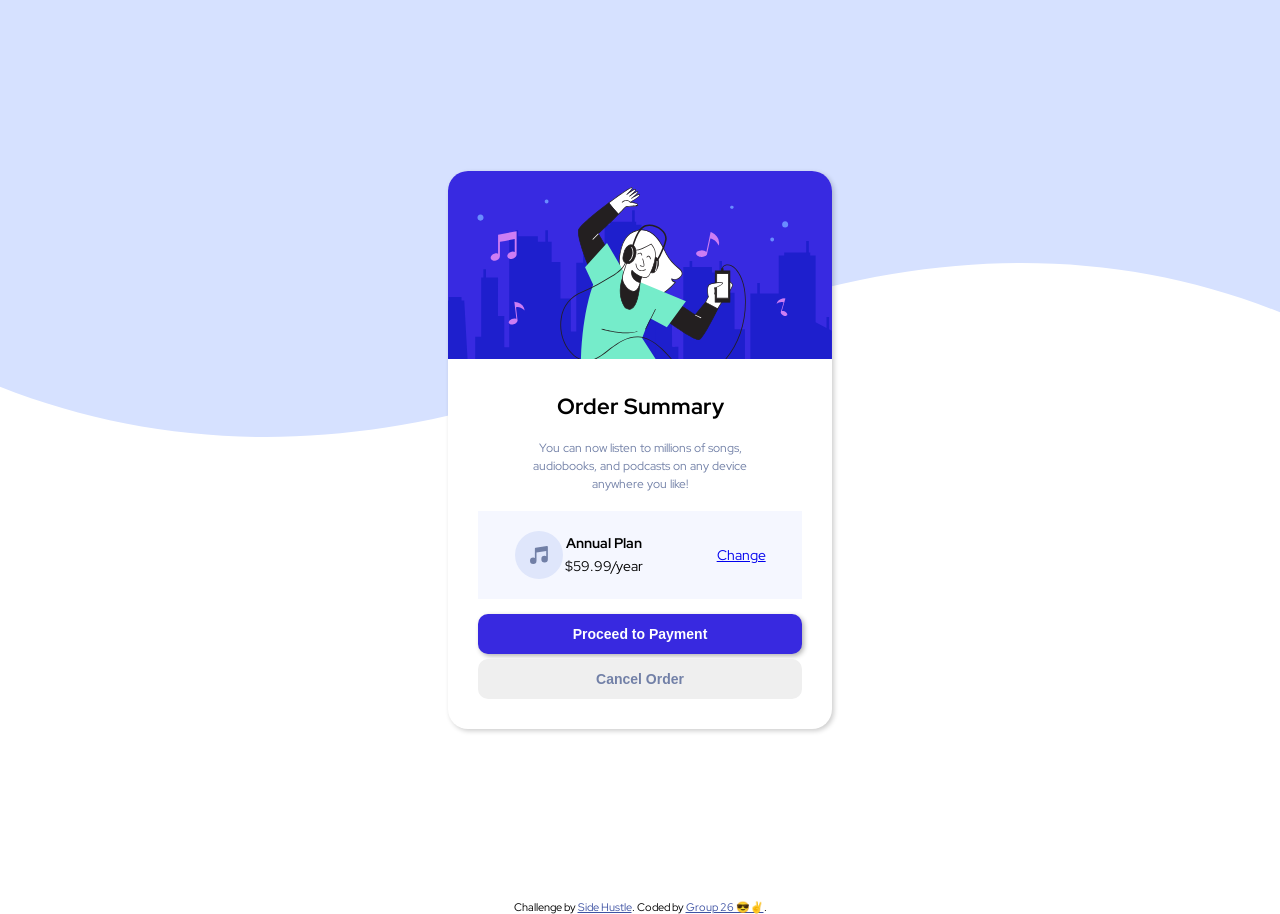
<file: index.html>
<!DOCTYPE html>
<html lang="en">
<head>
  <meta charset="UTF-8">
  <meta name="viewport" content="width=device-width, initial-scale=1.0"> <!-- displays site properly based on user's device -->

  <link rel="icon" type="image/png" sizes="32x32" href="./images/favicon-32x32.png">
  <link rel="stylesheet" href="css/style.css">

  <title>Frontend Mentor | Order summary card</title>

  <!-- Feel free to remove these styles or customise in your own stylesheet 👍 -->
  <style>
    .attribution { font-size: 11px; text-align: center; }
    .attribution a { color: hsl(228, 45%, 44%); }
  </style>
  <link rel="preconnect" href="https://fonts.googleapis.com">
  <link rel="preconnect" href="https://fonts.gstatic.com" crossorigin>
  <link href="https://fonts.googleapis.com/css2?family=Red+Hat+Display:wght@500;700;900&display=swap" rel="stylesheet">
</head>
<body>
  <section class="order-component">
    <div class="order-component-wrapper">
      <div class="card">
        <div class="card-top">
          <img src="images/illustration-hero.svg" alt="">
        </div>
        <div class="card-bottom">
          <div class="card-header">
            <h1 class="title1">Order Summary</h1>

            <p class="para">
              You can now listen to millions of songs, audiobooks, and podcasts on any
              device anywhere you like!
            </p>
          </div>

          <div class="pricing-section">
            <div class="plan">
              <img src="images/icon-music.svg" alt="Music-icon">
              <div class="price-section">
                <div class="plan-header">Annual Plan</div>
                <div class="plan-price">$59.99/year</div>
              </div>
            </div>
            <div class="plan-action">
              <a href="#">Change</a>
            </div>
          </div>

          <div class="card-button">
            <button class="button pay-btn">Proceed to Payment</button>
            <button class="button cancel-btn">Cancel Order</button>
          </div>
      </div>
      </div>
    </div>
  </section>

  <div class="attribution">
    Challenge by <a href="https://internship.sidehustle.ng" target="_blank">Side Hustle</a>.
    Coded by <a href="#">Group 26 😎✌</a>.
  </div>
</body>
</html>
</file>
<file: css/style.css>
/* color variables */
:root{
  /* Primary */
--Pale-blue: hsl(225, 100%, 94%);
--Bright-blue: hsl(245, 75%, 52%);

/* Neutral */

--Very-pale-blue: hsl(225, 100%, 98%);
--Desaturated-blue: hsl(224, 23%, 55%);
--Dark-blue: hsl(223, 47%, 23%)
}

/* base styles */
*  {
  margin: 0;
  padding: 0;
  box-sizing: border-box;
  list-style: none;
}

/* 1rem = 16px resize it to 10px for easy calculation */
html {
  font-size: 62.5%;
}

body {
  font-family: 'Red Hat Display', sans-serif;
}

.order-component {
  width: 100%;
  height: 100vh;
}

.order-component .order-component-wrapper {
  width: 100%;
  height: 100vh;
  background: url(/order-summary-component-main/images/pattern-background-desktop.svg) no-repeat center;
  background-position: top;
  display: flex;
  align-items: center;
}

.order-component .order-component-wrapper .card {
  width: 30%;
  margin: 0 auto;
  border: 1px solid var(--pale-lue);
  border-radius: 20px;
  box-shadow: 2px 2px 5px rgba(0, 0, 0, 0.2);
  overflow: hidden;
  background-color: #fff;
}

.order-component .order-component-wrapper .card .card-top {
  width: 100%;
}

.card .card-top img {
  width: 100%;
}

.card .card-bottom {
  padding: 3rem;
  text-align: center;
}

.card-header .title1 {
  font-size: 2.2rem;
  font-weight: 700;
}

.card-header .para {
  font-size: 1.2rem;
  line-height: 1.5;
  padding: 1.8rem 0;
  max-width: 26rem;
  margin: 0 auto;
  color: var(--Desaturated-blue);
}

.card .pricing-section {
  display: flex;
  background-color: var(--Very-pale-blue);
  justify-content: space-around;
  width: 100%;
  align-items: center;
}

.card .pricing-section .plan {
  display: flex;
  align-items: center;
  width: 40%;
  justify-content: space-around;
  padding: 2rem 0;
}

.price-section {
  display: flex;
  flex-direction: column;
}

.plan-header {
  font-size: 1.4rem;
  font-weight: 700;
  padding-bottom: 0.5rem;
}

.plan-price {
  font-size: 1.4rem;
}

.plan-action a {
  font-size: 1.4rem;
}

.plan-action a:hover {
  text-decoration: none;
}

.card-button {
  display: flex;
  flex-direction: column;
  width: 100%;
  margin-top: 1.5rem;
}

.button {
  padding: 1.2rem;
  border: none;
  border-radius: 1rem;
  cursor: pointer;
  font-size: 1.4rem;
  font-weight: 700;
  transition: all .5s ease;
}

.card-button .pay-btn {
  background-color: var(--Bright-blue);
  color: #fff;
  box-shadow: .2rem .2rem .5rem rgba(0, 0, 0, .3);
}

.card-button .pay-btn:hover {
  opacity: 0.6;
}

.card-button .cancel-btn {
  background-color: fff;
  color: #000;
  border: none;
  margin-top: 0.5rem;
  color: var(--Desaturated-blue);
}

.card-button .cancel-btn:hover {
  color: #000;
}
</file>
